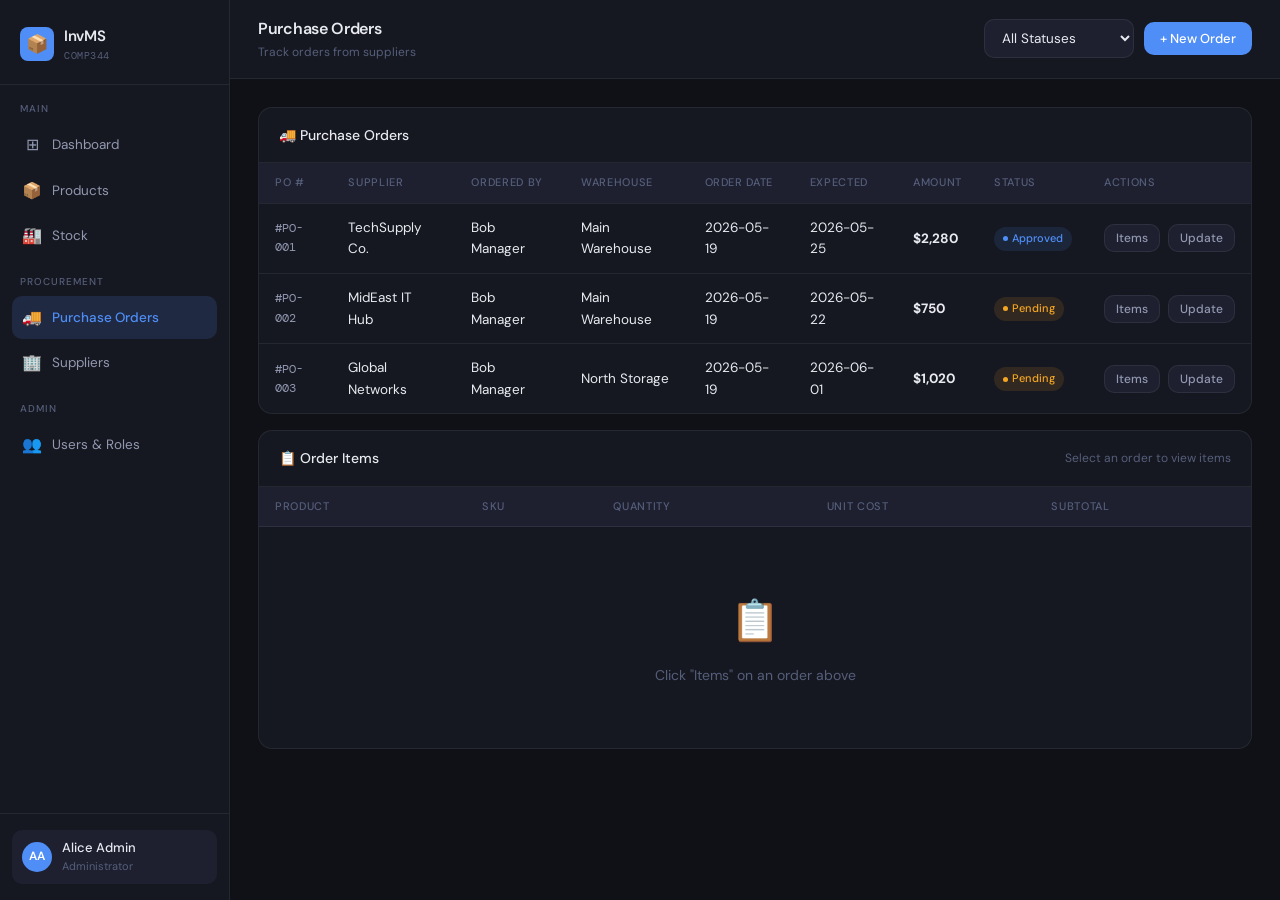
<file: frontend/orders.html>
<!DOCTYPE html>
<html lang="en">
<head>
<meta charset="UTF-8">
<meta name="viewport" content="width=device-width, initial-scale=1.0">
<title>Purchase Orders — InvMS</title>
<link rel="stylesheet" href="style.css">
</head>
<body>
<aside class="sidebar">
  <div class="sidebar-brand">
    <a href="index.html" class="brand-logo">
      <div class="brand-icon">📦</div>
      <div><div class="brand-name">InvMS</div><div class="brand-sub">COMP344</div></div>
    </a>
  </div>
  <nav class="sidebar-nav">
    <div class="nav-section">Main</div>
    <a href="index.html" class="nav-link"><span class="icon">⊞</span> Dashboard</a>
    <a href="products.html" class="nav-link"><span class="icon">📦</span> Products</a>
    <a href="stock.html" class="nav-link"><span class="icon">🏭</span> Stock</a>
    <div class="nav-section">Procurement</div>
    <a href="orders.html" class="nav-link active"><span class="icon">🚚</span> Purchase Orders</a>
    <a href="suppliers.html" class="nav-link"><span class="icon">🏢</span> Suppliers</a>
    <div class="nav-section">Admin</div>
    <a href="users.html" class="nav-link"><span class="icon">👥</span> Users & Roles</a>
  </nav>
  <div class="sidebar-footer">
    <div class="user-card">
      <div class="avatar">AA</div>
      <div><div class="user-name">Alice Admin</div><div class="user-role">Administrator</div></div>
    </div>
  </div>
</aside>
<main class="main">
  <div class="topbar">
    <div>
      <div class="page-title">Purchase Orders</div>
      <div class="page-sub">Track orders from suppliers</div>
    </div>
    <div class="topbar-actions">
      <select id="status-filter" onchange="renderOrders()" style="width:150px">
        <option value="">All Statuses</option>
        <option>Pending</option><option>Approved</option><option>Received</option><option>Cancelled</option>
      </select>
      <button class="btn btn-primary" onclick="openModal()">+ New Order</button>
    </div>
  </div>
  <div class="content page-enter">
    <div class="card mb-4">
      <div class="card-header">
        <div class="card-title">🚚 Purchase Orders</div>
      </div>
      <div class="table-wrap">
        <table>
          <thead>
            <tr><th>PO #</th><th>Supplier</th><th>Ordered By</th><th>Warehouse</th><th>Order Date</th><th>Expected</th><th>Amount</th><th>Status</th><th>Actions</th></tr>
          </thead>
          <tbody id="orders-tbody"></tbody>
        </table>
      </div>
    </div>

    <div class="card">
      <div class="card-header">
        <div class="card-title">📋 Order Items</div>
        <span class="text-muted" id="items-label">Select an order to view items</span>
      </div>
      <div class="table-wrap">
        <table>
          <thead><tr><th>Product</th><th>SKU</th><th>Quantity</th><th>Unit Cost</th><th>Subtotal</th></tr></thead>
          <tbody id="items-tbody"><tr><td colspan="5"><div class="empty-state"><div class="icon">📋</div><p>Click "Items" on an order above</p></div></td></tr></tbody>
        </table>
      </div>
    </div>
  </div>
</main>

<div class="modal-overlay" id="modal">
  <div class="modal">
    <div class="modal-header">
      <div class="modal-title">New Purchase Order</div>
      <button class="btn btn-ghost btn-icon" onclick="closeModal()">✕</button>
    </div>
    <div class="modal-body">
      <div class="grid-2">
        <div class="form-group">
          <label class="form-label">Supplier</label>
          <select id="f-sup"></select>
        </div>
        <div class="form-group">
          <label class="form-label">Warehouse</label>
          <select id="f-wh"></select>
        </div>
      </div>
      <div class="grid-2">
        <div class="form-group">
          <label class="form-label">Expected Date</label>
          <input type="date" id="f-date">
        </div>
        <div class="form-group">
          <label class="form-label">Total Amount ($)</label>
          <input type="number" id="f-amount" placeholder="0.00">
        </div>
      </div>
      <div class="form-group">
        <label class="form-label">Notes</label>
        <textarea id="f-notes" rows="2" placeholder="Optional notes…"></textarea>
      </div>
    </div>
    <div class="modal-footer">
      <button class="btn btn-ghost" onclick="closeModal()">Cancel</button>
      <button class="btn btn-primary" onclick="addOrder()">Create Order</button>
    </div>
  </div>
</div>

<script src="data.js"></script>
<script>
SUPPLIERS.forEach(s=>{ document.getElementById('f-sup').innerHTML+=`<option value="${s.supplier_id}">${s.company_name}</option>`; });
WAREHOUSES.forEach(w=>{ document.getElementById('f-wh').innerHTML+=`<option value="${w.warehouse_id}">${w.warehouse_name}</option>`; });

function renderOrders(){
  const sf = document.getElementById('status-filter').value;
  const list = PURCHASE_ORDERS.filter(o=>!sf||o.status===sf);
  const cls={Pending:'pending',Approved:'approved',Received:'received',Cancelled:'cancelled'};
  document.getElementById('orders-tbody').innerHTML = list.map(o=>{
    const sup = SUPPLIERS.find(s=>s.supplier_id===o.supplier_id)?.company_name||'—';
    const usr = USERS.find(u=>u.user_id===o.ordered_by)?.full_name||'—';
    const wh  = WAREHOUSES.find(w=>w.warehouse_id===o.warehouse_id)?.warehouse_name||'—';
    return `<tr>
      <td class="mono">#PO-00${o.po_id}</td>
      <td>${sup}</td><td>${usr}</td><td>${wh}</td>
      <td>${o.order_date}</td><td>${o.expected_date}</td>
      <td><strong>$${o.total_amount.toLocaleString()}</strong></td>
      <td><span class="badge badge-${cls[o.status]||'pending'}">${o.status}</span></td>
      <td>
        <div class="flex gap-2">
          <button class="btn btn-ghost btn-sm" onclick="showItems(${o.po_id})">Items</button>
          <button class="btn btn-ghost btn-sm" onclick="changeStatus(${o.po_id})">Update</button>
        </div>
      </td>
    </tr>`;
  }).join('') || '<tr><td colspan="9"><div class="empty-state"><p>No orders found</p></div></td></tr>';
}

function showItems(poId){
  const items = PO_ITEMS.filter(i=>i.po_id===poId);
  document.getElementById('items-label').textContent = `PO #00${poId} — ${items.length} items`;
  document.getElementById('items-tbody').innerHTML = items.map(i=>{
    const p = PRODUCTS.find(x=>x.product_id===i.product_id);
    return `<tr>
      <td>${p?.product_name||'—'}</td>
      <td class="mono">${p?.SKU||'—'}</td>
      <td>${i.quantity}</td>
      <td>$${i.unit_cost.toFixed(2)}</td>
      <td><strong>$${(i.quantity*i.unit_cost).toFixed(2)}</strong></td>
    </tr>`;
  }).join('');
}

function changeStatus(id){
  const o = PURCHASE_ORDERS.find(x=>x.po_id===id);
  if(!o) return;
  const next = {Pending:'Approved',Approved:'Received',Received:'Received',Cancelled:'Cancelled'};
  o.status = next[o.status]||o.status;
  renderOrders();
}

function openModal(){ document.getElementById('modal').classList.add('open'); }
function closeModal(){ document.getElementById('modal').classList.remove('open'); }

function addOrder(){
  const newO = {
    po_id: PURCHASE_ORDERS.length+1,
    supplier_id: parseInt(document.getElementById('f-sup').value),
    ordered_by: 2,
    warehouse_id: parseInt(document.getElementById('f-wh').value),
    order_date: new Date().toISOString().split('T')[0],
    expected_date: document.getElementById('f-date').value,
    status: 'Pending',
    total_amount: parseFloat(document.getElementById('f-amount').value)||0
  };
  PURCHASE_ORDERS.push(newO);
  renderOrders();
  closeModal();
}

renderOrders();
</script>
</body>
</html>
</file>
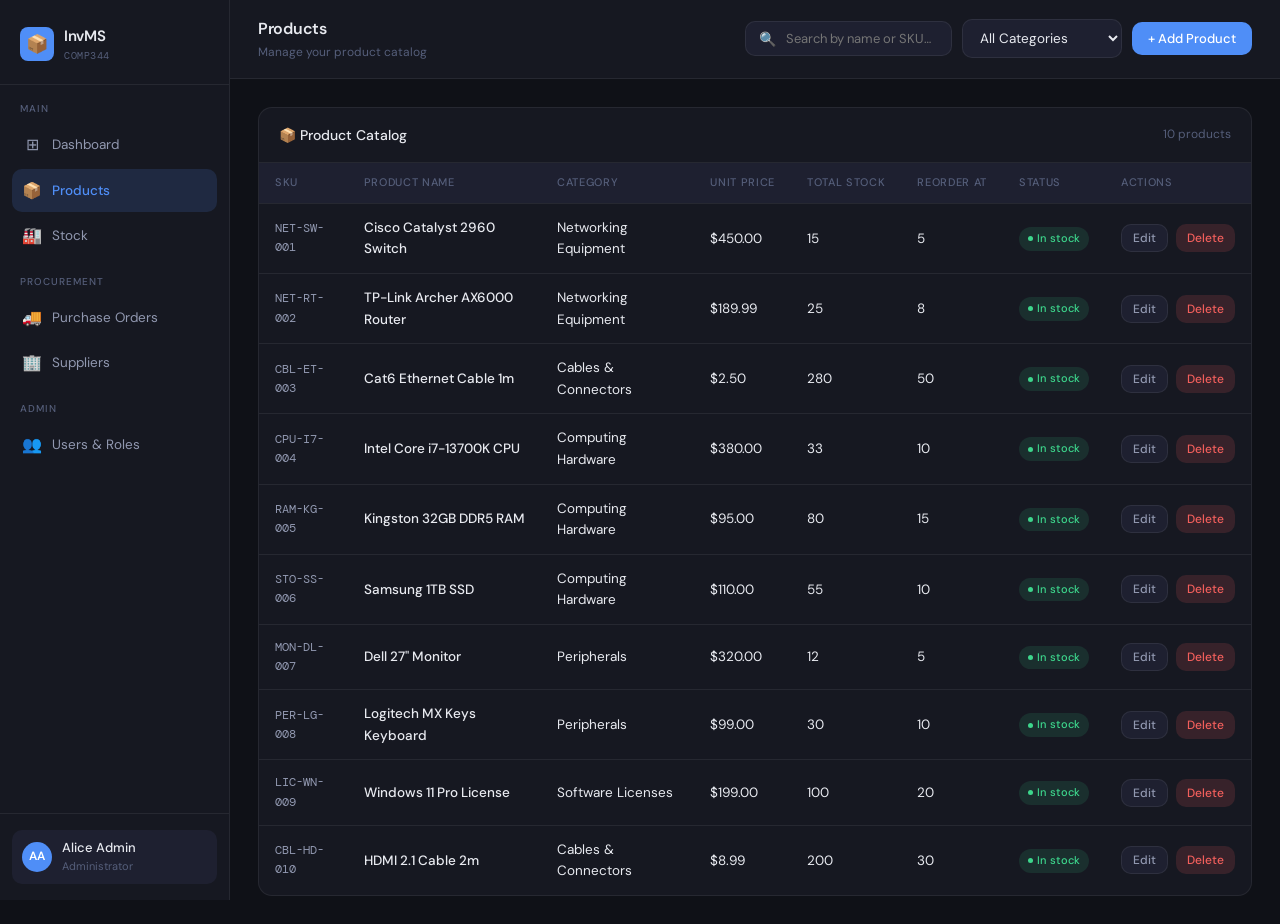
<file: frontend/products.html>
<!DOCTYPE html>
<html lang="en">
<head>
<meta charset="UTF-8">
<meta name="viewport" content="width=device-width, initial-scale=1.0">
<title>Products — InvMS</title>
<link rel="stylesheet" href="style.css">
</head>
<body>

<aside class="sidebar">
  <div class="sidebar-brand">
    <a href="index.html" class="brand-logo">
      <div class="brand-icon">📦</div>
      <div><div class="brand-name">InvMS</div><div class="brand-sub">COMP344</div></div>
    </a>
  </div>
  <nav class="sidebar-nav">
    <div class="nav-section">Main</div>
    <a href="index.html" class="nav-link"><span class="icon">⊞</span> Dashboard</a>
    <a href="products.html" class="nav-link active"><span class="icon">📦</span> Products</a>
    <a href="stock.html" class="nav-link"><span class="icon">🏭</span> Stock</a>
    <div class="nav-section">Procurement</div>
    <a href="orders.html" class="nav-link"><span class="icon">🚚</span> Purchase Orders</a>
    <a href="suppliers.html" class="nav-link"><span class="icon">🏢</span> Suppliers</a>
    <div class="nav-section">Admin</div>
    <a href="users.html" class="nav-link"><span class="icon">👥</span> Users & Roles</a>
  </nav>
  <div class="sidebar-footer">
    <div class="user-card">
      <div class="avatar">AA</div>
      <div><div class="user-name">Alice Admin</div><div class="user-role">Administrator</div></div>
    </div>
  </div>
</aside>

<main class="main">
  <div class="topbar">
    <div>
      <div class="page-title">Products</div>
      <div class="page-sub">Manage your product catalog</div>
    </div>
    <div class="topbar-actions">
      <div class="search-bar">
        <span>🔍</span>
        <input type="text" placeholder="Search by name or SKU…" oninput="filterProducts(this.value)" id="search">
      </div>
      <select id="cat-filter" onchange="filterProducts(document.getElementById('search').value)" style="width:160px">
        <option value="">All Categories</option>
      </select>
      <button class="btn btn-primary" onclick="openModal()">+ Add Product</button>
    </div>
  </div>

  <div class="content page-enter">
    <div class="card">
      <div class="card-header">
        <div class="card-title">📦 Product Catalog</div>
        <span class="text-muted" id="count-label"></span>
      </div>
      <div class="table-wrap">
        <table>
          <thead>
            <tr>
              <th>SKU</th>
              <th>Product Name</th>
              <th>Category</th>
              <th>Unit Price</th>
              <th>Total Stock</th>
              <th>Reorder At</th>
              <th>Status</th>
              <th>Actions</th>
            </tr>
          </thead>
          <tbody id="product-tbody"></tbody>
        </table>
      </div>
    </div>
  </div>
</main>

<!-- Add Product Modal -->
<div class="modal-overlay" id="modal">
  <div class="modal">
    <div class="modal-header">
      <div class="modal-title">Add New Product</div>
      <button class="btn btn-ghost btn-icon" onclick="closeModal()">✕</button>
    </div>
    <div class="modal-body">
      <div class="grid-2">
        <div class="form-group">
          <label class="form-label">Product Name</label>
          <input type="text" id="f-name" placeholder="e.g. Cisco Switch">
        </div>
        <div class="form-group">
          <label class="form-label">SKU</label>
          <input type="text" id="f-sku" placeholder="e.g. NET-SW-001">
        </div>
      </div>
      <div class="grid-2">
        <div class="form-group">
          <label class="form-label">Category</label>
          <select id="f-cat"></select>
        </div>
        <div class="form-group">
          <label class="form-label">Unit Price ($)</label>
          <input type="number" id="f-price" placeholder="0.00" step="0.01">
        </div>
      </div>
      <div class="grid-2">
        <div class="form-group">
          <label class="form-label">Reorder Level</label>
          <input type="number" id="f-reorder" placeholder="10">
        </div>
        <div class="form-group">
          <label class="form-label">Unit</label>
          <select id="f-unit">
            <option>piece</option><option>unit</option><option>roll</option><option>license</option>
          </select>
        </div>
      </div>
      <div class="form-group">
        <label class="form-label">Description</label>
        <textarea id="f-desc" rows="2" placeholder="Optional description…"></textarea>
      </div>
    </div>
    <div class="modal-footer">
      <button class="btn btn-ghost" onclick="closeModal()">Cancel</button>
      <button class="btn btn-primary" onclick="addProduct()">Add Product</button>
    </div>
  </div>
</div>

<script src="data.js"></script>
<script>
// Populate category filter
CATEGORIES.forEach(c=>{
  document.getElementById('cat-filter').innerHTML += `<option value="${c.category_id}">${c.category_name}</option>`;
  document.getElementById('f-cat').innerHTML += `<option value="${c.category_id}">${c.category_name}</option>`;
});

function getStock(pid){ return STOCK.filter(s=>s.product_id===pid).reduce((a,b)=>a+b.quantity,0); }

function statusBadge(qty, reorder){
  if(qty===0) return '<span class="badge badge-out">Out of stock</span>';
  if(qty<=reorder) return '<span class="badge badge-low">Low stock</span>';
  return '<span class="badge badge-ok">In stock</span>';
}

function renderProducts(list){
  document.getElementById('count-label').textContent = list.length + ' products';
  document.getElementById('product-tbody').innerHTML = list.length ? list.map(p=>{
    const cat = CATEGORIES.find(c=>c.category_id===p.category_id)?.category_name||'—';
    const qty = getStock(p.product_id);
    return `<tr>
      <td class="mono">${p.SKU}</td>
      <td style="font-weight:500">${p.product_name}</td>
      <td>${cat}</td>
      <td>$${p.unit_price.toFixed(2)}</td>
      <td>${qty}</td>
      <td>${p.reorder_level}</td>
      <td>${statusBadge(qty, p.reorder_level)}</td>
      <td>
        <div class="flex gap-2">
          <button class="btn btn-ghost btn-sm" onclick="editProduct(${p.product_id})">Edit</button>
          <button class="btn btn-danger btn-sm" onclick="deleteProduct(${p.product_id})">Delete</button>
        </div>
      </td>
    </tr>`;
  }).join('') : '<tr><td colspan="8"><div class="empty-state"><div class="icon">📦</div><p>No products found</p></div></td></tr>';
}

function filterProducts(q){
  const cat = parseInt(document.getElementById('cat-filter').value)||0;
  const term = q.toLowerCase();
  renderProducts(PRODUCTS.filter(p=>
    (!cat || p.category_id===cat) &&
    (p.product_name.toLowerCase().includes(term) || p.SKU.toLowerCase().includes(term))
  ));
}

renderProducts(PRODUCTS);

function openModal(){ document.getElementById('modal').classList.add('open'); }
function closeModal(){ document.getElementById('modal').classList.remove('open'); }

function addProduct(){
  const name = document.getElementById('f-name').value.trim();
  const sku  = document.getElementById('f-sku').value.trim();
  if(!name||!sku){ alert('Name and SKU are required'); return; }
  const newP = {
    product_id: PRODUCTS.length+1,
    category_id: parseInt(document.getElementById('f-cat').value),
    product_name: name,
    SKU: sku,
    unit_price: parseFloat(document.getElementById('f-price').value)||0,
    reorder_level: parseInt(document.getElementById('f-reorder').value)||10
  };
  PRODUCTS.push(newP);
  renderProducts(PRODUCTS);
  closeModal();
}

function deleteProduct(id){
  if(!confirm('Delete this product?')) return;
  const i = PRODUCTS.findIndex(p=>p.product_id===id);
  if(i>-1){ PRODUCTS.splice(i,1); renderProducts(PRODUCTS); }
}

function editProduct(id){
  alert('Edit feature — connect to backend API to update product #'+id);
}
</script>
</body>
</html>
</file>
<file: frontend/style.css>
@import url('https://fonts.googleapis.com/css2?family=DM+Sans:wght@300;400;500;600&family=DM+Mono:wght@400;500&display=swap');

:root {
  --bg: #0f1117;
  --bg2: #161821;
  --bg3: #1e2030;
  --bg4: #252837;
  --border: rgba(255,255,255,0.07);
  --border2: rgba(255,255,255,0.12);
  --text: #e8eaf0;
  --text2: #9198b0;
  --text3: #555e7a;
  --accent: #4f8ef7;
  --accent2: #3a6fd4;
  --success: #3dd68c;
  --warning: #f5a623;
  --danger: #f25f5c;
  --info: #4f8ef7;
  --radius: 10px;
  --radius-lg: 14px;
  --sidebar-w: 230px;
  --font: 'DM Sans', sans-serif;
  --mono: 'DM Mono', monospace;
}

* { box-sizing: border-box; margin: 0; padding: 0; }

body {
  font-family: var(--font);
  background: var(--bg);
  color: var(--text);
  display: flex;
  min-height: 100vh;
  font-size: 14px;
  line-height: 1.6;
}

/* ── Sidebar ── */
.sidebar {
  width: var(--sidebar-w);
  background: var(--bg2);
  border-right: 1px solid var(--border);
  display: flex;
  flex-direction: column;
  position: fixed;
  top: 0; left: 0; bottom: 0;
  z-index: 100;
}

.sidebar-brand {
  padding: 24px 20px 20px;
  border-bottom: 1px solid var(--border);
}

.brand-logo {
  display: flex;
  align-items: center;
  gap: 10px;
  text-decoration: none;
}

.brand-icon {
  width: 34px; height: 34px;
  background: var(--accent);
  border-radius: 8px;
  display: flex; align-items: center; justify-content: center;
  font-size: 18px;
}

.brand-name {
  font-size: 15px;
  font-weight: 600;
  color: var(--text);
  letter-spacing: -0.3px;
}

.brand-sub {
  font-size: 10px;
  color: var(--text3);
  font-family: var(--mono);
  letter-spacing: .05em;
}

.sidebar-nav {
  padding: 16px 12px;
  flex: 1;
  overflow-y: auto;
}

.nav-section {
  font-size: 10px;
  font-weight: 500;
  color: var(--text3);
  letter-spacing: .1em;
  text-transform: uppercase;
  padding: 0 8px;
  margin: 16px 0 6px;
}

.nav-section:first-child { margin-top: 0; }

.nav-link {
  display: flex;
  align-items: center;
  gap: 10px;
  padding: 9px 10px;
  border-radius: var(--radius);
  color: var(--text2);
  text-decoration: none;
  font-size: 13.5px;
  font-weight: 400;
  transition: all .15s;
  margin-bottom: 2px;
}

.nav-link:hover { background: var(--bg3); color: var(--text); }
.nav-link.active { background: rgba(79,142,247,0.15); color: var(--accent); font-weight: 500; }
.nav-link .icon { font-size: 16px; width: 20px; text-align: center; }

.sidebar-footer {
  padding: 16px 12px;
  border-top: 1px solid var(--border);
}

.user-card {
  display: flex;
  align-items: center;
  gap: 10px;
  padding: 8px 10px;
  border-radius: var(--radius);
  background: var(--bg3);
}

.avatar {
  width: 30px; height: 30px;
  border-radius: 50%;
  background: var(--accent);
  display: flex; align-items: center; justify-content: center;
  font-size: 12px;
  font-weight: 600;
  color: #fff;
  flex-shrink: 0;
}

.user-name { font-size: 13px; font-weight: 500; }
.user-role { font-size: 11px; color: var(--text3); }

/* ── Main ── */
.main {
  margin-left: var(--sidebar-w);
  flex: 1;
  display: flex;
  flex-direction: column;
  min-height: 100vh;
}

.topbar {
  padding: 16px 28px;
  border-bottom: 1px solid var(--border);
  display: flex;
  align-items: center;
  justify-content: space-between;
  background: var(--bg2);
  position: sticky;
  top: 0;
  z-index: 50;
}

.page-title { font-size: 16px; font-weight: 600; letter-spacing: -.3px; }
.page-sub { font-size: 12px; color: var(--text3); margin-top: 1px; }

.topbar-actions { display: flex; gap: 10px; align-items: center; }

.content { padding: 28px; flex: 1; }

/* ── Cards ── */
.card {
  background: var(--bg2);
  border: 1px solid var(--border);
  border-radius: var(--radius-lg);
  overflow: hidden;
}

.card-header {
  padding: 16px 20px;
  border-bottom: 1px solid var(--border);
  display: flex;
  align-items: center;
  justify-content: space-between;
}

.card-title {
  font-size: 14px;
  font-weight: 500;
  display: flex;
  align-items: center;
  gap: 8px;
}

/* ── Metrics ── */
.metrics-grid {
  display: grid;
  grid-template-columns: repeat(4, 1fr);
  gap: 16px;
  margin-bottom: 24px;
}

.metric-card {
  background: var(--bg2);
  border: 1px solid var(--border);
  border-radius: var(--radius-lg);
  padding: 20px;
  transition: border-color .2s;
}

.metric-card:hover { border-color: var(--border2); }

.metric-top {
  display: flex;
  align-items: center;
  justify-content: space-between;
  margin-bottom: 12px;
}

.metric-icon {
  width: 36px; height: 36px;
  border-radius: 8px;
  display: flex; align-items: center; justify-content: center;
  font-size: 18px;
}

.metric-icon.blue  { background: rgba(79,142,247,0.15); color: var(--accent); }
.metric-icon.green { background: rgba(61,214,140,0.15); color: var(--success); }
.metric-icon.amber { background: rgba(245,166,35,0.15); color: var(--warning); }
.metric-icon.red   { background: rgba(242,95,92,0.15);  color: var(--danger); }

.metric-trend {
  font-size: 11px;
  font-weight: 500;
  padding: 3px 8px;
  border-radius: 99px;
}

.trend-up   { background: rgba(61,214,140,0.15); color: var(--success); }
.trend-down { background: rgba(242,95,92,0.15);  color: var(--danger); }
.trend-flat { background: var(--bg3); color: var(--text3); }

.metric-value { font-size: 28px; font-weight: 600; letter-spacing: -1px; }
.metric-label { font-size: 12px; color: var(--text3); margin-top: 2px; }

/* ── Table ── */
.table-wrap { overflow-x: auto; }

table { width: 100%; border-collapse: collapse; }

th {
  padding: 11px 16px;
  text-align: left;
  font-size: 11px;
  font-weight: 500;
  color: var(--text3);
  letter-spacing: .06em;
  text-transform: uppercase;
  border-bottom: 1px solid var(--border);
  background: var(--bg3);
  white-space: nowrap;
}

td {
  padding: 13px 16px;
  border-bottom: 1px solid var(--border);
  color: var(--text);
  font-size: 13.5px;
}

tr:last-child td { border-bottom: none; }
tbody tr:hover td { background: var(--bg3); }

.mono { font-family: var(--mono); font-size: 12px; color: var(--text2); }

/* ── Badges ── */
.badge {
  display: inline-flex;
  align-items: center;
  gap: 4px;
  padding: 3px 9px;
  border-radius: 99px;
  font-size: 11px;
  font-weight: 500;
  white-space: nowrap;
}

.badge::before { content: ''; width: 5px; height: 5px; border-radius: 50%; }
.badge-ok      { background: rgba(61,214,140,0.12); color: var(--success); }
.badge-ok::before { background: var(--success); }
.badge-low     { background: rgba(245,166,35,0.12); color: var(--warning); }
.badge-low::before { background: var(--warning); }
.badge-out     { background: rgba(242,95,92,0.12);  color: var(--danger); }
.badge-out::before { background: var(--danger); }
.badge-pending  { background: rgba(245,166,35,0.12); color: var(--warning); }
.badge-pending::before { background: var(--warning); }
.badge-approved { background: rgba(79,142,247,0.12); color: var(--info); }
.badge-approved::before { background: var(--info); }
.badge-received { background: rgba(61,214,140,0.12); color: var(--success); }
.badge-received::before { background: var(--success); }
.badge-cancelled{ background: var(--bg3); color: var(--text3); }
.badge-admin    { background: rgba(79,142,247,0.12); color: var(--info); }
.badge-manager  { background: rgba(61,214,140,0.12); color: var(--success); }
.badge-staff    { background: var(--bg3); color: var(--text2); }

/* ── Buttons ── */
.btn {
  display: inline-flex;
  align-items: center;
  gap: 7px;
  padding: 8px 16px;
  border-radius: var(--radius);
  font-family: var(--font);
  font-size: 13px;
  font-weight: 500;
  cursor: pointer;
  border: none;
  transition: all .15s;
  text-decoration: none;
  white-space: nowrap;
}

.btn-primary { background: var(--accent); color: #fff; }
.btn-primary:hover { background: var(--accent2); }
.btn-ghost { background: var(--bg3); color: var(--text2); border: 1px solid var(--border); }
.btn-ghost:hover { background: var(--bg4); color: var(--text); }
.btn-danger { background: rgba(242,95,92,0.15); color: var(--danger); }
.btn-danger:hover { background: rgba(242,95,92,0.25); }
.btn-sm { padding: 5px 11px; font-size: 12px; }
.btn-icon { padding: 7px; }

/* ── Form elements ── */
.form-group { margin-bottom: 18px; }
.form-label { font-size: 12px; font-weight: 500; color: var(--text2); margin-bottom: 7px; display: block; }

input[type=text], input[type=email], input[type=number],
input[type=password], input[type=date], select, textarea {
  width: 100%;
  padding: 9px 13px;
  background: var(--bg3);
  border: 1px solid var(--border);
  border-radius: var(--radius);
  color: var(--text);
  font-family: var(--font);
  font-size: 13.5px;
  transition: border-color .15s;
  outline: none;
}

input:focus, select:focus, textarea:focus {
  border-color: var(--accent);
  box-shadow: 0 0 0 3px rgba(79,142,247,0.1);
}

select option { background: var(--bg3); }

/* ── Search bar ── */
.search-bar {
  display: flex;
  align-items: center;
  gap: 10px;
  padding: 0 13px;
  background: var(--bg3);
  border: 1px solid var(--border);
  border-radius: var(--radius);
  flex: 1;
  max-width: 320px;
}

.search-bar input {
  border: none;
  background: transparent;
  padding: 8px 0;
  width: 100%;
  color: var(--text);
  font-size: 13px;
}

.search-bar input:focus { box-shadow: none; }

/* ── Modal ── */
.modal-overlay {
  position: fixed; inset: 0;
  background: rgba(0,0,0,0.6);
  backdrop-filter: blur(4px);
  display: flex; align-items: center; justify-content: center;
  z-index: 200;
  opacity: 0; pointer-events: none;
  transition: opacity .2s;
}

.modal-overlay.open { opacity: 1; pointer-events: all; }

.modal {
  background: var(--bg2);
  border: 1px solid var(--border2);
  border-radius: var(--radius-lg);
  width: 480px;
  max-width: 95vw;
  transform: translateY(16px);
  transition: transform .2s;
}

.modal-overlay.open .modal { transform: translateY(0); }

.modal-header {
  padding: 18px 22px;
  border-bottom: 1px solid var(--border);
  display: flex; align-items: center; justify-content: space-between;
}

.modal-title { font-size: 15px; font-weight: 600; }
.modal-body { padding: 22px; }
.modal-footer { padding: 16px 22px; border-top: 1px solid var(--border); display: flex; justify-content: flex-end; gap: 10px; }

/* ── Misc ── */
.grid-2 { display: grid; grid-template-columns: 1fr 1fr; gap: 16px; }
.grid-3 { display: grid; grid-template-columns: 1fr 1fr 1fr; gap: 16px; }
.flex { display: flex; }
.flex-between { display: flex; align-items: center; justify-content: space-between; }
.gap-2 { gap: 8px; }
.gap-3 { gap: 12px; }
.mb-4 { margin-bottom: 16px; }
.mb-6 { margin-bottom: 24px; }
.text-muted { color: var(--text3); font-size: 12px; }
.text-mono  { font-family: var(--mono); font-size: 12px; }

.empty-state {
  text-align: center;
  padding: 48px;
  color: var(--text3);
}

.empty-state .icon { font-size: 40px; margin-bottom: 12px; }
.empty-state p { font-size: 14px; }

/* ── Animations ── */
@keyframes fadeIn { from { opacity:0; transform:translateY(8px); } to { opacity:1; transform:translateY(0); } }
.fade-in { animation: fadeIn .3s ease forwards; }

.page-enter { animation: fadeIn .25s ease forwards; }
</file>
